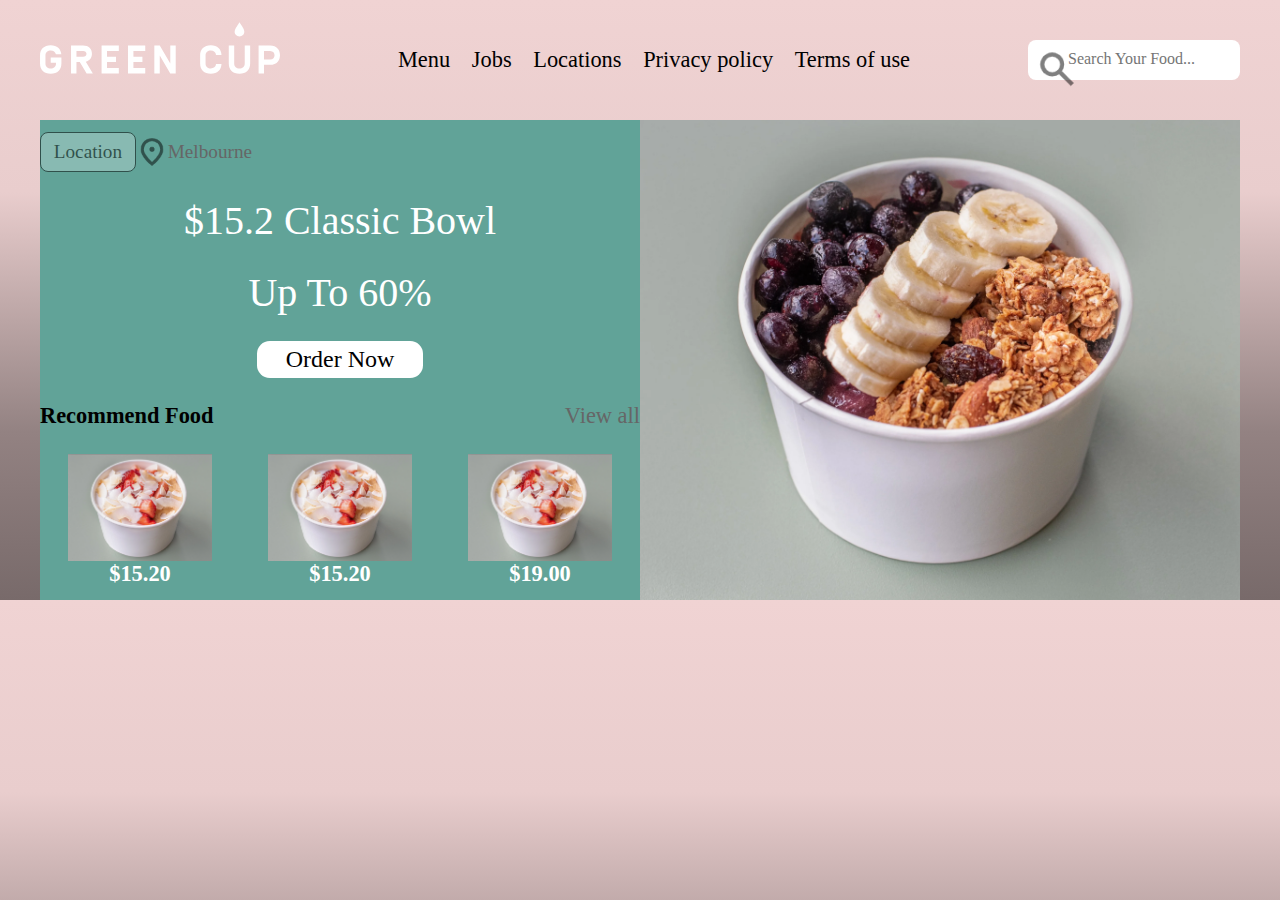
<file: index.html>
<!DOCTYPE html>
<html lang="en">
  <head>
    <meta charset="UTF-8" />
    <meta http-equiv="X-UA-Compatible" content="IE=edge" />
    <meta
      name="viewport"
      content="width=device-width, user-scalable=no,initial-scale=1.0, maximum-scale=1.0, mininum-scale=1.0"
    />
    <link rel="stylesheet" href="./css/common.css" />
    <link rel="stylesheet" href="./css/layout.css">
    <link rel="stylesheet" href="./css/color.css">
    <link rel="stylesheet" href="./css/typography.css">
    <title>Green Cup</title>
  </head>
  <body>
    <!-- create logo -->
    <div class="top"> 
      <img
        style="width: 20%;transform: translateY(-0.15rem);"
        src="./images/Green-Cup_Logo.svg"
        alt=""
      />
      <!-- create navigation bar -->
      <div class = "navigation">
        <a  href="./Menu.html">Menu</a>
        <a  href="#">Jobs</a>
        <a  href="#">Locations</a>
        <a  href="#">Privacy policy</a>
        <a  href="#">Terms of use</a>
      </div>
      <!-- create location function. -->
      <div class="search">
        <input
          placeholder="Search Your Food..."
          type="text"
        />
        <img
          src="./images/search_FILL0_wght700_GRAD0_opsz48.png"
          alt=""
        />
      </div>
    </div>
    <div class="index-body">
      <div class="left">
        <div class="index-location">
          <div id="location">
            Location
          </div>
          <img
            src="./images/location_on_FILL0_wght700_GRAD0_opsz48.png"
            alt=""
          />
          <p><a href="./location.html">Melbourne</a></p>
        </div>
        <!-- discount for user to see -->
        <div id="discount">
          $15.2 Classic Bowl
        </div>
        <div id="discount-number">
          Up To 60%
        </div>
        <!-- can click and then to menu page -->
        <a id="order-now" href="./Menu.html">Order Now</a>
        <!-- recommend to user -->
        <div class="recommend">
          <span style="font-weight: 700;">Recommend Food</span>
          <span style="color: #ccc;"><a href="./Menu.html">View all</a></span>
        </div>
        <div class="index-recommend">
          <div class="recommend-detail">
            <img
              src="./images/截屏2023-04-13 11.07.46.png"
              alt=""
            />
            <span>$15.20</span>
          </div>
          <div class="index-bottom">
            <img
              src="./images/截屏2023-04-13 11.07.46.png"
              alt=""
            />
            <span>$15.20</span>
          </div>
          <div class="index-bottom">
            <img
              src="./images/截屏2023-04-13 11.07.46.png"
              alt=""
            />
            <span>$19.00</span>
          </div>
        </div>
      </div>
      <div class="right">
        <img
          src="./images/s658309684298503775_p154_i3_w2880.webp"
          alt=""
        />
      </div>
    </div>
    <script src="./js/js.js"></script>
  </body>
</html>
</file>
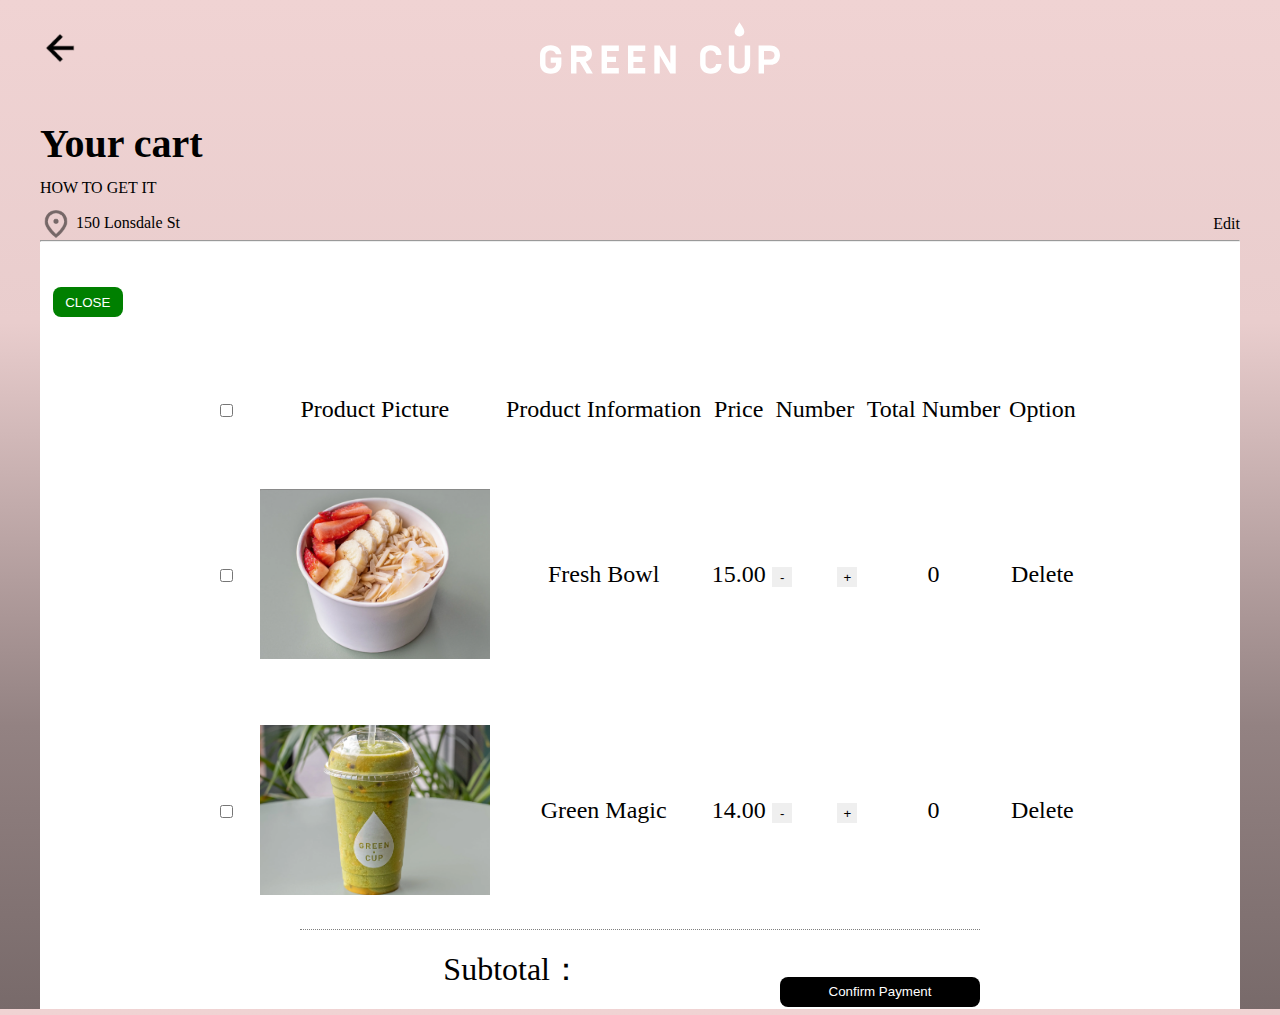
<file: Cart.html>
<!DOCTYPE html>
<html lang="en">
  <head>
    <meta charset="UTF-8" />
    <meta http-equiv="X-UA-Compatible" content="IE=edge" />
    <meta
      name="viewport"
      content="width=device-width, user-scalable=no,initial-scale=1.0, maximum-scale=1.0, mininum-scale=1.0"
    />
    <link rel="stylesheet" href="./css/common.css" />
    <link rel="stylesheet" href="./css/layout.css">
    <link rel="stylesheet" href="./css/color.css">
    <link rel="stylesheet" href="./css/typography.css">
    <title>Cart</title>
  </head>
  <body>
    <!-- logo of cart page -->
    <div class="top">
      <img id="cart-back"
        onclick="goIndexPage('./Product.html')"
        src="./images/arrow_back_FILL0_wght700_GRAD200_opsz48.png"
        alt=""
      />
      <img
        src="./images/Green-Cup_Logo.svg"
        alt=""
      />
      <div></div>
    </div>
<!-- cart top infomation -->
    <div class="cart-body">
      <div  class="cart-top">
        <p class="your-cart">Your cart</p>
        <span>HOW TO GET IT</span>
        <div id="cart-top2">
          <div>
            <img
              src="./images/location_on_FILL0_wght700_GRAD0_opsz48.png"
              alt=""
            />
            150 Lonsdale St
          </div>
          <p>Edit</p>
        </div>
      </div>
    </div>
    <hr />
    <!-- shopping cart which can add or delete the food -->
    <main-cart>
      <div class="box">
          <div class="top">
              <button onclick="window.close()">CLOSE</button>
           </div>
          <table>
          <tr> 
              <td><input type="checkbox"id="all"></td>
             <td>Product Picture</td>
             <td>Product Information</td>   
             <td>Price</td>
             <td>Number</td>
             <td>Total Number</td>
             <td>Option</td>
          </tr>
          <tr>
              <td><input type="checkbox"id="check"></td>
              <td><img src="./images/截屏2023-04-13 11.03.00.png"></td>
              <td>Fresh Bowl</td>   
              <td>15.00</td>
              <td><button class="cal">-</button><input type="text" readonly><button class="cal">+</button></td>
              <td class="total">0</td>
              <td><p class="del">Delete</p></td>
           </tr>
           <tr>
              <td><input type="checkbox"id="check"></td>
              <td><img src="./images/截屏2023-05-20 11.19.56.png"></td>
              <td>Green Magic</td>   
              <td>14.00</td>
              <td><button class="cal">-</button><input type="text"  readonly><button class="cal">+</button></td>
              <td class="TOTAL">0</td>
              <td><p class="del">Delete</p></td>
           </tr>
      </table>
      <div class="foot">
          <span style="font-size: .4rem; padding-right: .6rem;">Subtotal：</span><span class="sumTotal"></span><a href="./Checkout.html" target="_blank"><button>Confirm Payment</button></a>
      </div>
  </div>
  </main-cart>
    <script src="./js/js.js"></script>
    <script src="./js/Cart.js"></script>
  </body>
</html>
</file>
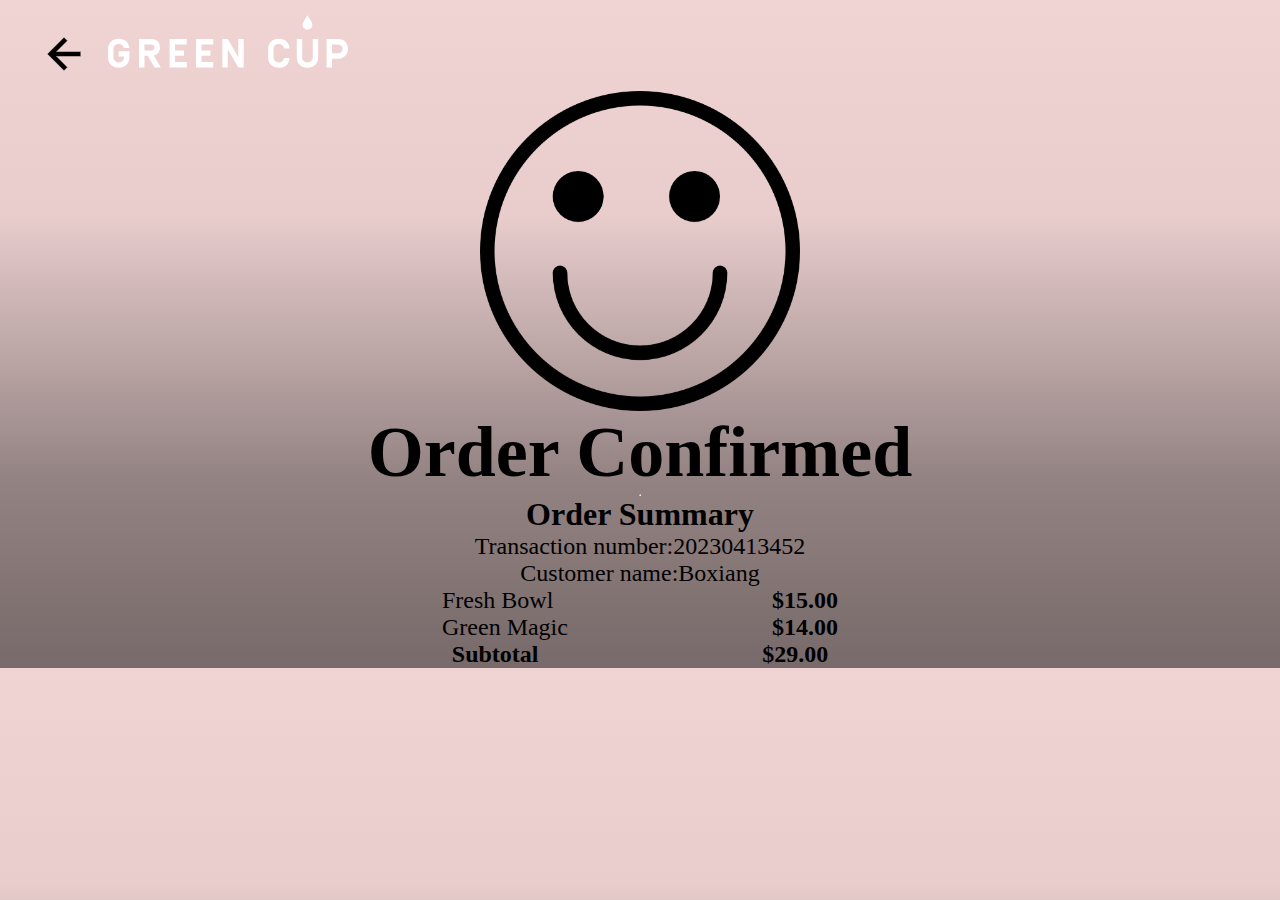
<file: Confirmation.html>
<!DOCTYPE html>
<html lang="en">
  <head>
    <meta charset="UTF-8" />
    <meta http-equiv="X-UA-Compatible" content="IE=edge" />
    <meta
      name="viewport"
      content="width=device-width, user-scalable=no,initial-scale=1.0, maximum-scale=1.0, mininum-scale=1.0"
    />
    <link rel="stylesheet" href="./css/common.css" />
    <link rel="stylesheet" href="./css/layout.css">
    <link rel="stylesheet" href="./css/color.css">
    <link rel="stylesheet" href="./css/typography.css">
    <style>
      input::placeholder {
          font-size: .2rem;
      }   
    </style>
    <title>Confirmation</title>
  </head>
  <body>
    <!-- logo -->
    <div id="top">
      <img id="confirm-back"
        onclick="goIndexPage('./Checkout.html')"
        src="./images/arrow_back_FILL0_wght700_GRAD200_opsz48.png"
        alt=""
      />
      <img id="confirm-logo"
        src="./images/Green-Cup_Logo.svg"
        alt=""
      />
      <div></div>
    </div>
    <div class="confirm-body">
      <img src="./images/135773.png" alt="" />
      <h2>Order Confirmed</h2>
      <hr />
      <!-- order detail -->
      <h3>Order Summary</h3>
      <span>Transaction number:20230413452</span>
      <span>Customer name:Boxiang</span>
      <div class="confirm-bottom">
        <div class="confirm-detail">
          <span>Fresh Bowl</span>
          <span>Green Magic</span>
        </div>
        <div class="confirm-detail">
          <span class="confirm-price">$15.00</span>
          <span class="confirm-price">$14.00</span>
        </div>
      </div>
      <div id="confirm-sub">
        <div>Subtotal</div>
        <div>$29.00</div>
      </div>
    </div>
    <script src="./js/js.js"></script>
  </body>
</html>
</file>
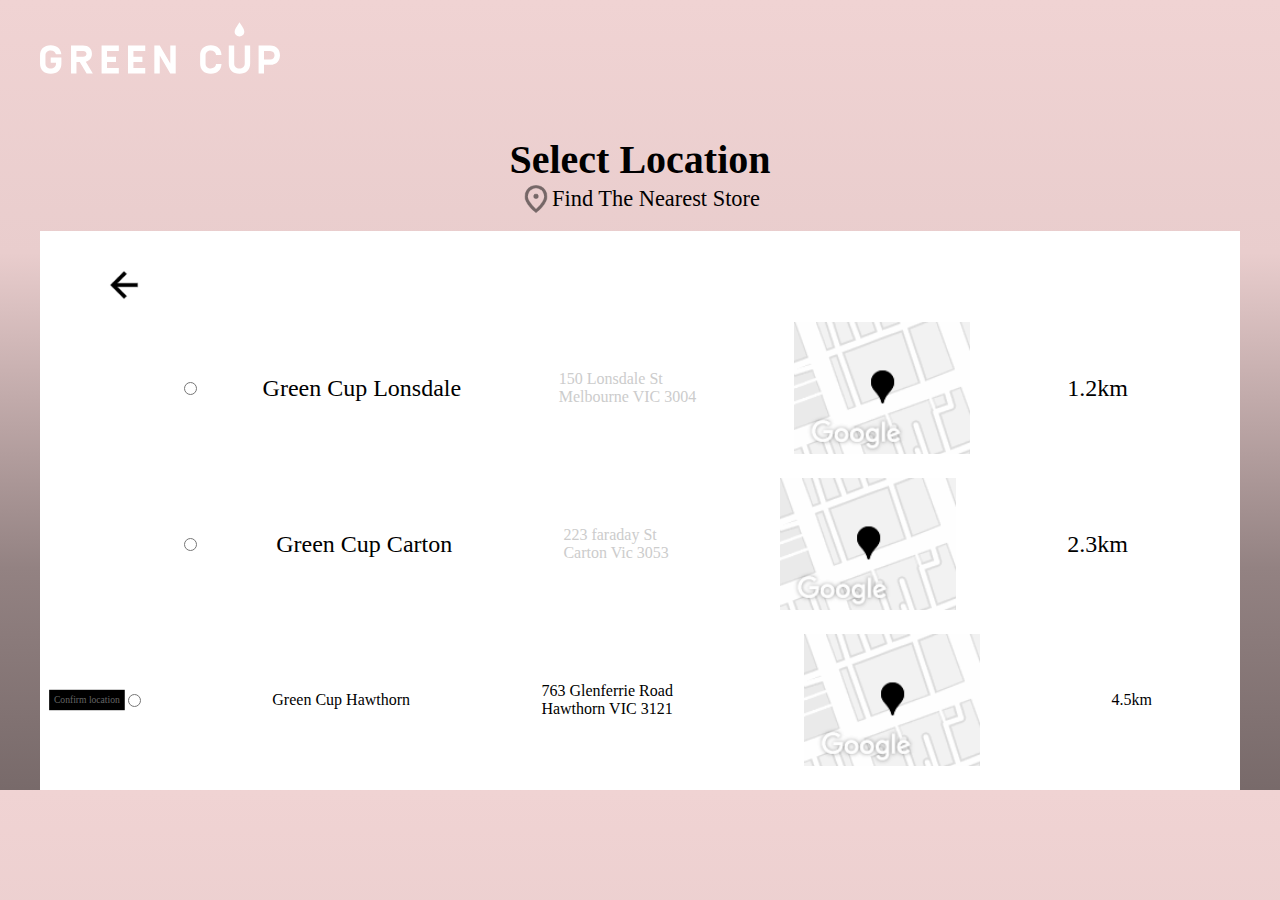
<file: location.html>
<!DOCTYPE html>
<html lang="en">
  <head>
    <meta charset="UTF-8" />
    <meta http-equiv="X-UA-Compatible" content="IE=edge" />
    <meta
      name="viewport"
      content="width=device-width, user-scalable=no,initial-scale=1.0, maximum-scale=1.0, mininum-scale=1.0"
    />
    <link rel="stylesheet" href="./css/common.css" />
    <link rel="stylesheet" href="./css/layout.css">
    <link rel="stylesheet" href="./css/color.css">
    <link rel="stylesheet" href="./css/typography.css">
    <style>
      .body {
        display: flex;
        justify-content: space-between;
        flex-flow: column;
        width: 100%; 
        background-color: #ffffff;
        padding: 0 .8rem;
      }
    </style>
    <title>Location</title>
  </head>
  <body>
    <!-- logo of location page -->
    <div class="top">
      <img
        src="./images/Green-Cup_Logo.svg"
        alt=""
      />
      <div class="location-top1"></div>
      <div class="location-top2"></div>
    </div>
    <div class="location-middle">
      <div id="select-location">Select Location</div>
      <div class="location1">
        <img
          src="./images/location_on_FILL0_wght700_GRAD0_opsz48.png"
          alt=""
        />
        Find The Nearest Store
      </div>
    </div>
    <div class="body">
      <div style="width: 100%;">
        <img
          onclick="goIndexPage('./index.html')"
          style="width: .5rem;"
          src="./images/arrow_back_FILL0_wght700_GRAD200_opsz48.png"
          alt=""
        />
      </div>
      <!-- the information of each shop -->
      <div class="location-name">
        <div class="location-detail">
          <input
            type="radio"
            name="gender"
            value="male"
          />
          <div>Green Cup Lonsdale</div>
          <div class="location-name2">
            150 Lonsdale St <br />
            Melbourne VIC 3004
          </div>
          <img style="width: 2.2rem;" src="./images/staticmap.png" alt="" />
          <span>1.2km</span>
        </div>
        <div class="location-detail">
          <input
            type="radio"
            name="gender"
            value="male"
          />
          <div>Green Cup Carton</div>
          <div class="location-name2">
            223 faraday St <br />
            Carton Vic 3053
          </div>
          <img style="width: 2.2rem;" src="./images/staticmap.png" alt="" />
          <span>2.3km</span>
        </div>
        <div class="location-detail2"
          style="width: 100%;display: flex;align-items: center;justify-content: space-between;font-size: .2rem;padding: 0 .3rem;margin-bottom: .3rem;position: relative;"
        >
          <div id="lo-name">
            <!-- confirmation button -->
            <a href="./index.html">Confirm location</a>
          </div>
          <input
            type="radio"
            name="gender"
            value="male"
          />
          <div>Green Cup Hawthorn</div>
          <div class="location-name2">
            763 Glenferrie Road <br />
            Hawthorn VIC 3121
          </div>
          <img style="width: 2.2rem;" src="./images/staticmap.png" alt="" />
          <span>4.5km</span>
        </div>
      </div>
    </div>
    <script src="./js/js.js"></script>
  </body>
</html>
</file>
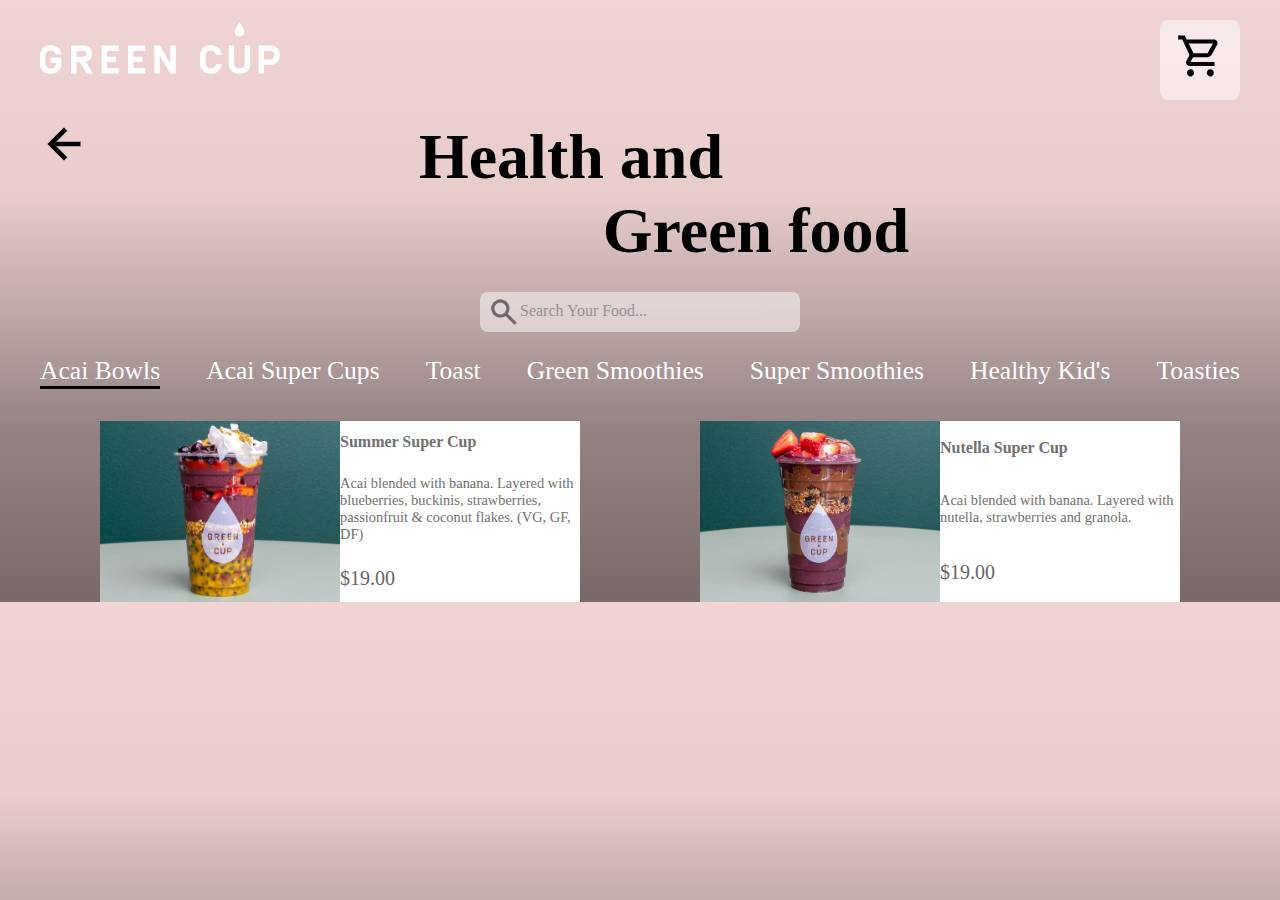
<file: Menu-2.html>
<!DOCTYPE html>
<html lang="en">
  <head>
    <meta charset="UTF-8" />
    <meta http-equiv="X-UA-Compatible" content="IE=edge" />
    <meta
      name="viewport"
      content="width=device-width, user-scalable=no,initial-scale=1.0, maximum-scale=1.0, mininum-scale=1.0"
    />
    <link rel="stylesheet" href="./css/common.css" />
    <link rel="stylesheet" href="./css/layout.css">
    <link rel="stylesheet" href="./css/color.css">
    <link rel="stylesheet" href="./css/typography.css">
    <title>Menu</title>
  </head>
  <body>
    <div class="top">
      <img
        src="./images/Green-Cup_Logo.svg"
        alt=""
      />
      <div class="menu1">
        <a href="./Cart.html"><img
          src="./images/shopping_cart_FILL0_wght700_GRAD200_opsz48.png"
          alt=""
        /></a>
      </div>
    </div>
    <div class="menu2">
      <img
        onclick="goIndexPage('./index.html')"
        src="./images/arrow_back_FILL0_wght700_GRAD200_opsz48.png"
        alt=""
      />
      <div class="menu3">
        <div class="menu-title">
          Health and
        </div>
        <div class="menu-title"
          style="transform: translateX(30%)">
          Green food
        </div>
      </div>
      <div></div>
    </div>
    <div class="menu-search">
      <input
        placeholder="Search Your Food..."
        type="text"
      />
      <img
        src="./images/search_FILL0_wght700_GRAD0_opsz48.png"
        alt=""
      />
    </div>
    <div class="menu-detail">
      <span onclick="goToPage('./Menu.html')" class="hover act"
        >Acai Bowls</span
      >
      <span onclick="goToPage('./Menu-2.html')" class="hover"
        >Acai Super Cups</span
      >
      <span onclick="goToPage('./Menu-3.html')" class="hover">Toast</span>
      <span onclick="goToPage('./Menu-4.html')" class="hover"
        >Green Smoothies</span
      >
      <span class="hover"
        >Super Smoothies</span
      >
      <span class="hover"
        >Healthy Kid's</span
      >
      <span class="hover">Toasties</span>
    </div>
    <div class="menu-detail2">
      <div class="menu-detail3">
        <img
          src="./images/截屏2023-05-20 11.07.55.png"
          alt=""
        />
        <div class="menu-detail4">
          <h3>Summer Super Cup</h3>
          <span
            >Acai blended with banana. Layered with blueberries, buckinis, strawberries, passionfruit & coconut flakes. (VG, GF, DF)</span
          >
          <a href="./Product.html">$19.00</a>
        </div>
      </div>
      <div class="menu-detail3">
        <img
          src="./images/截屏2023-05-20 11.09.58.png"
          alt=""
        />
        <div class="menu-detail4">
          <h3>Nutella Super Cup</h3>
          <span
            >Acai blended with banana. Layered with nutella, strawberries and granola.</span
          >
          <a href="./Product.html">$19.00</a>
        </div>
      </div>
    </div>
    <script src="./js/js.js"></script>
  </body>
</html>
</file>
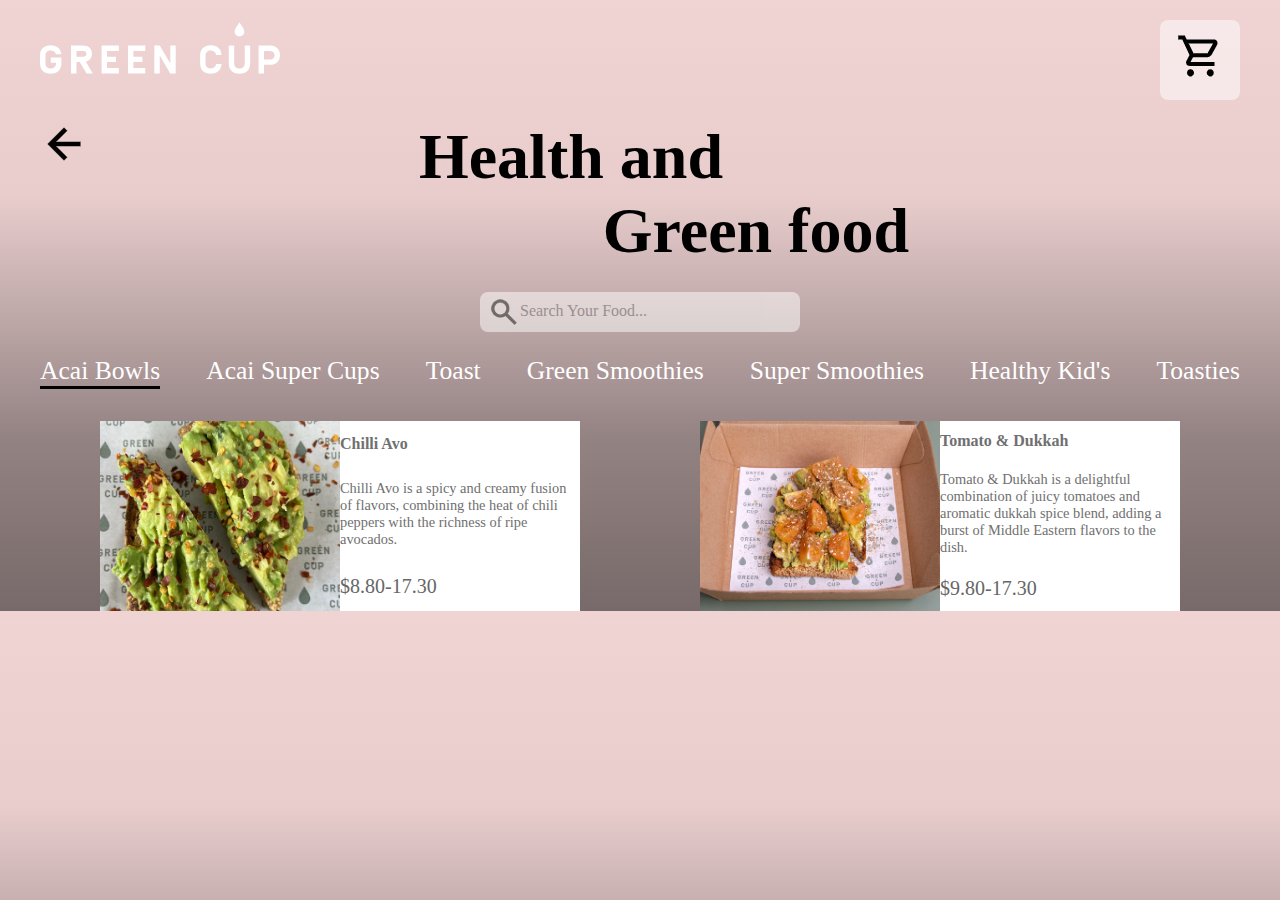
<file: Menu-3.html>
<!DOCTYPE html>
<html lang="en">
  <head>
    <meta charset="UTF-8" />
    <meta http-equiv="X-UA-Compatible" content="IE=edge" />
    <meta
      name="viewport"
      content="width=device-width, user-scalable=no,initial-scale=1.0, maximum-scale=1.0, mininum-scale=1.0"
    />
    <link rel="stylesheet" href="./css/common.css" />
    <link rel="stylesheet" href="./css/layout.css">
    <link rel="stylesheet" href="./css/color.css">
    <link rel="stylesheet" href="./css/typography.css">
    <title>Menu</title>
  </head>
  <body>
    <div class="top">
      <img
        src="./images/Green-Cup_Logo.svg"
        alt=""
      />
      <div class="menu1">
        <a href="./Cart.html"><img
          src="./images/shopping_cart_FILL0_wght700_GRAD200_opsz48.png"
          alt=""
        /></a>
      </div>
    </div>
    <div class="menu2">
      <img
        onclick="goIndexPage('./index.html')"
        src="./images/arrow_back_FILL0_wght700_GRAD200_opsz48.png"
        alt=""
      />
      <div class="menu3">
        <div class="menu-title">
          Health and
        </div>
        <div class="menu-title"
          style="transform: translateX(30%)">
          Green food
        </div>
      </div>
      <div></div>
    </div>
    <div class="menu-search">
      <input
        placeholder="Search Your Food..."
        type="text"
      />
      <img
        src="./images/search_FILL0_wght700_GRAD0_opsz48.png"
        alt=""
      />
    </div>
    <div class="menu-detail">
      <span onclick="goToPage('./Menu.html')" class="hover act"
        >Acai Bowls</span
      >
      <span onclick="goToPage('./Menu-2.html')" class="hover"
        >Acai Super Cups</span
      >
      <span onclick="goToPage('./Menu-3.html')" class="hover">Toast</span>
      <span onclick="goToPage('./Menu-4.html')" class="hover"
        >Green Smoothies</span
      >
      <span class="hover"
        >Super Smoothies</span
      >
      <span class="hover"
        >Healthy Kid's</span
      >
      <span class="hover">Toasties</span>
    </div>
    <div class="menu-detail2">
      <div class="menu-detail3">
        <img
          src="./images/截屏2023-05-20 11.12.13.png"
          alt=""
        />
        <div class="menu-detail4">
          <h3>Chilli Avo</h3>
          <span
            >Chilli Avo is a spicy and creamy fusion of flavors, combining the heat of chili peppers with the richness of ripe avocados.</span
          >
          <a href="./Product.html">$8.80-17.30</a>
        </div>
      </div>
      <div class="menu-detail3">
        <img
          src="./images/截屏2023-05-20 11.15.32.png"
          alt=""
        />
        <div class="menu-detail4">
          <h3>Tomato & Dukkah</h3>
          <span
            >Tomato & Dukkah is a delightful combination of juicy tomatoes and aromatic dukkah spice blend, adding a burst of Middle Eastern flavors to the dish.</span
          >
          <a href="./Product.html">$9.80-17.30</a>
        </div>
      </div>
    </div>
    <script src="./js/js.js"></script>
  </body>
</html>
</file>
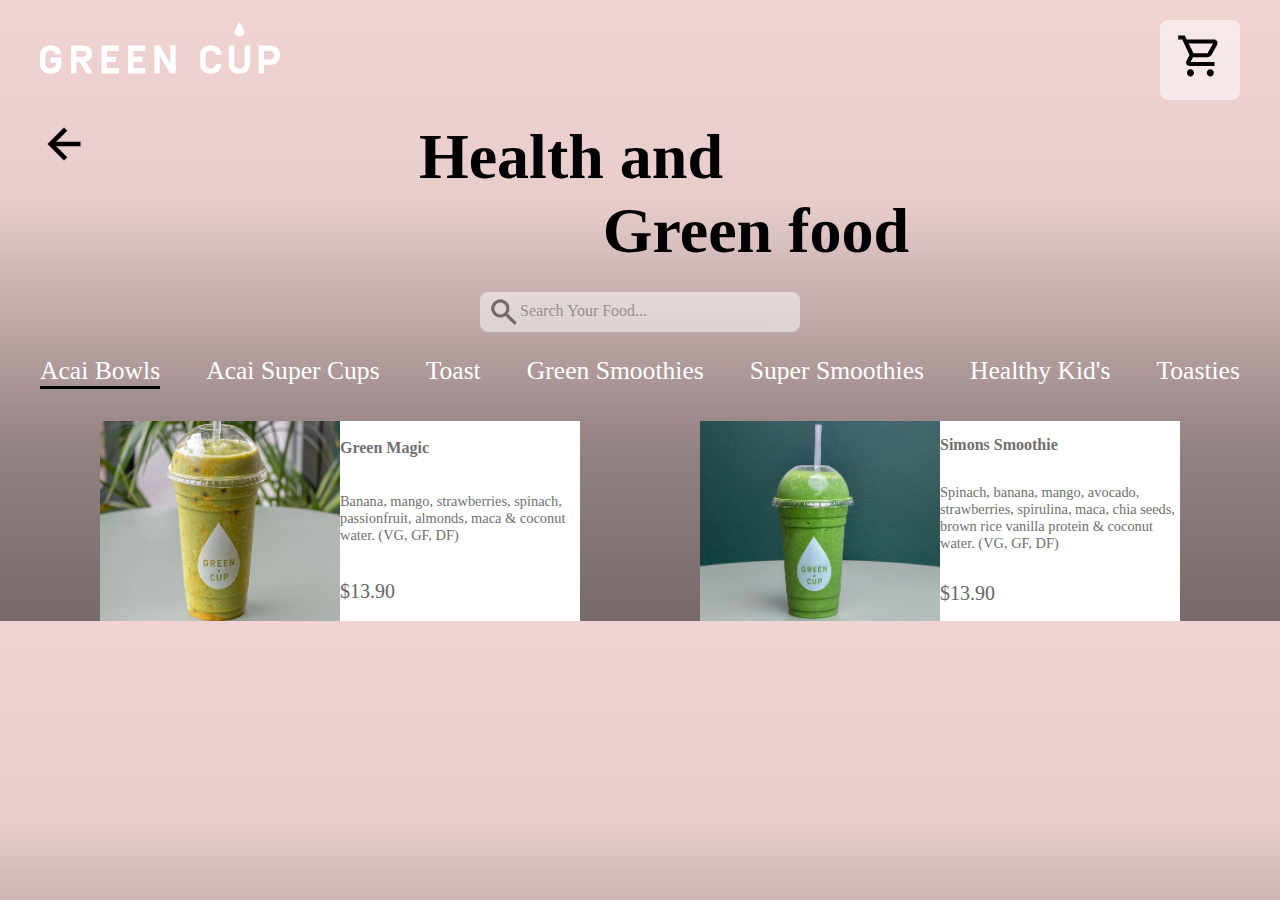
<file: menu-4.html>
<!DOCTYPE html>
<html lang="en">
  <head>
    <meta charset="UTF-8" />
    <meta http-equiv="X-UA-Compatible" content="IE=edge" />
    <meta
      name="viewport"
      content="width=device-width, user-scalable=no,initial-scale=1.0, maximum-scale=1.0, mininum-scale=1.0"
    />
    <link rel="stylesheet" href="./css/common.css" />
    <link rel="stylesheet" href="./css/layout.css">
    <link rel="stylesheet" href="./css/color.css">
    <link rel="stylesheet" href="./css/typography.css">
    <title>Menu</title>
  </head>
  <body>
    <div class="top">
      <img
        src="./images/Green-Cup_Logo.svg"
        alt=""
      />
      <div class="menu1">
        <a href="./Cart.html"><img
          src="./images/shopping_cart_FILL0_wght700_GRAD200_opsz48.png"
          alt=""
        /></a>
      </div>
    </div>
    <div class="menu2">
      <img
        onclick="goIndexPage('./index.html')"
        src="./images/arrow_back_FILL0_wght700_GRAD200_opsz48.png"
        alt=""
      />
      <div class="menu3">
        <div class="menu-title">
          Health and
        </div>
        <div class="menu-title"
          style="transform: translateX(30%)">
          Green food
        </div>
      </div>
      <div></div>
    </div>
    <div class="menu-search">
      <input
        placeholder="Search Your Food..."
        type="text"
      />
      <img
        src="./images/search_FILL0_wght700_GRAD0_opsz48.png"
        alt=""
      />
    </div>
    <div class="menu-detail">
      <span onclick="goToPage('./Menu.html')" class="hover act"
        >Acai Bowls</span
      >
      <span onclick="goToPage('./Menu-2.html')" class="hover"
        >Acai Super Cups</span
      >
      <span onclick="goToPage('./Menu-3.html')" class="hover">Toast</span>
      <span onclick="goToPage('./Menu-4.html')" class="hover"
        >Green Smoothies</span
      >
      <span class="hover"
        >Super Smoothies</span
      >
      <span class="hover"
        >Healthy Kid's</span
      >
      <span class="hover">Toasties</span>
    </div>
    <div class="menu-detail2">
      <div class="menu-detail3">
        <img
          src="./images/截屏2023-05-20 11.19.56.png"
          alt=""
        />
        <div class="menu-detail4">
          <h3>Green Magic</h3>
          <span
            >Banana, mango, strawberries, spinach, passionfruit, almonds, maca & coconut water. (VG, GF, DF)</span
          >
          <a href="./Product.html">$13.90</a>
        </div>
      </div>
      <div class="menu-detail3">
        <img
          src="./images/截屏2023-05-20 11.21.31.png"
          alt=""
        />
        <div class="menu-detail4">
          <h3>Simons Smoothie</h3>
          <span
            >Spinach, banana, mango, avocado, strawberries, spirulina, maca, chia seeds, brown rice vanilla protein & coconut water. (VG, GF, DF)</span
          >
          <a href="./Product.html">$13.90</a>
        </div>
      </div>
    </div>
    <script src="./js/js.js"></script>
  </body>
</html>
</file>
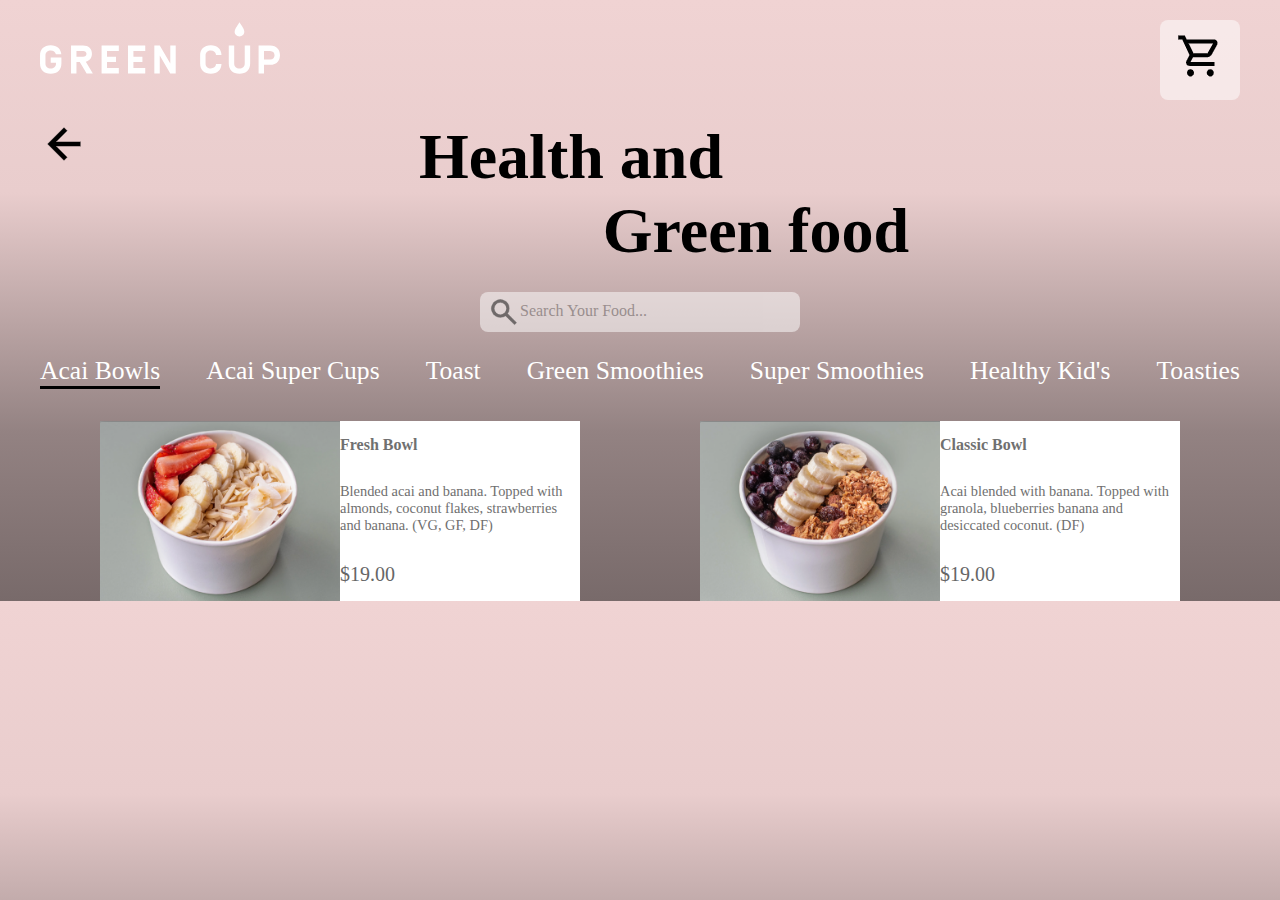
<file: Menu.html>
<!DOCTYPE html>
<html lang="en">
  <head>
    <meta charset="UTF-8" />
    <meta http-equiv="X-UA-Compatible" content="IE=edge" />
    <meta
      name="viewport"
      content="width=device-width, user-scalable=no,initial-scale=1.0, maximum-scale=1.0, mininum-scale=1.0"
    />
    <link rel="stylesheet" href="./css/common.css" />
    <link rel="stylesheet" href="./css/layout.css">
    <link rel="stylesheet" href="./css/color.css">
    <link rel="stylesheet" href="./css/typography.css">
    <title>Menu</title>
  </head>
  <body>
    <!-- logo of menu page -->
    <div class="top">
      <img
        src="./images/Green-Cup_Logo.svg"
        alt=""
      />
      <div class="menu1">
        <a href="./Cart.html"><img
          src="./images/shopping_cart_FILL0_wght700_GRAD200_opsz48.png"
          alt=""
        /></a>
      </div>
    </div>
    <div class="menu2">
      <img
        onclick="goIndexPage('./index.html')"
        src="./images/arrow_back_FILL0_wght700_GRAD200_opsz48.png"
        alt=""
      />
      <div class="menu3">
        <div class="menu-title">
          Health and
        </div>
        <div class="menu-title"
          style="transform: translateX(30%)">
          Green food
        </div>
      </div>
      <div></div>
    </div>
    <div class="menu-search">
      <input
        placeholder="Search Your Food..."
        type="text"
      />
      <img
        src="./images/search_FILL0_wght700_GRAD0_opsz48.png"
        alt=""
      />
    </div>
    <!-- can click and change the menu -->
    <div class="menu-detail">
      <span onclick="goToPage('./Menu.html')" class="hover act"
        >Acai Bowls</span
      >
      <span onclick="goToPage('./Menu-2.html')" class="hover"
        >Acai Super Cups</span
      >
      <span onclick="goToPage('./Menu-3.html')" class="hover">Toast</span>
      <span onclick="goToPage('./Menu-4.html')" class="hover"
        >Green Smoothies</span
      >
      <span class="hover"
        >Super Smoothies</span
      >
      <span class="hover"
        >Healthy Kid's</span
      >
      <span class="hover">Toasties</span>
    </div>
    <div class="menu-detail2">
      <div class="menu-detail3">
        <!-- food information -->
        <img
          src="./images/截屏2023-04-13 11.03.00.png"
          alt=""
        />
        <div class="menu-detail4">
          <h3>Fresh Bowl</h3>
          <span
            >Blended acai and banana. Topped with almonds, coconut flakes, strawberries and banana. (VG, GF, DF)</span
          >
          <a href="./Product.html">$19.00</a>
        </div>
      </div>
      <div class="menu-detail3">
        <img
          src="./images/截屏2023-04-13 09.36.18.png"
          alt=""
        />
        <div class="menu-detail4">
          <h3>Classic Bowl</h3>
          <span
            >Acai blended with banana. Topped with granola, blueberries banana and desiccated coconut. (DF)</span
          >
          <a href="./Product.html">$19.00</a>
        </div>
      </div>
    </div>
    <script src="./js/js.js"></script>
  </body>
</html>
</file>
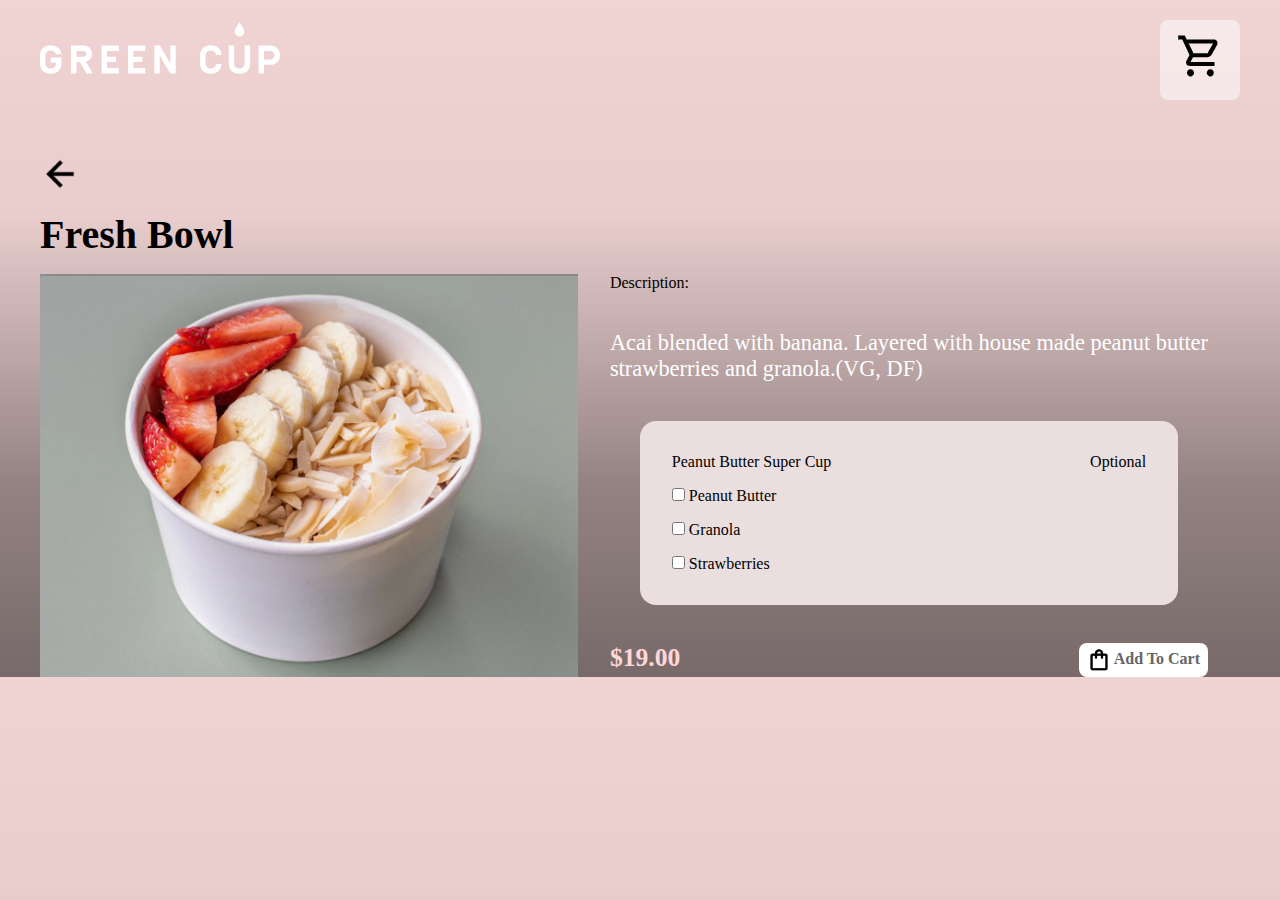
<file: Product.html>
<!DOCTYPE html>
<html lang="en">
  <head>
    <meta charset="UTF-8" />
    <meta http-equiv="X-UA-Compatible" content="IE=edge" />
    <meta
      name="viewport"
      content="width=device-width, user-scalable=no,initial-scale=1.0, maximum-scale=1.0, mininum-scale=1.0"
    />
    <link rel="stylesheet" href="./css/common.css" />
    <link rel="stylesheet" href="./css/layout.css">
    <link rel="stylesheet" href="./css/color.css">
    <link rel="stylesheet" href="./css/typography.css">
    </style>
    <title>Product</title>
  </head>
  <body>
    <!-- logo of product page -->
    <div class="top">
      <img
        src="./images/Green-Cup_Logo.svg"
        alt=""
      />
      <div class="product-cart">
        <a href="./Cart.html"><img
          src="./images/shopping_cart_FILL0_wght700_GRAD200_opsz48.png"
          alt=""
        /></a>
      </div>
    </div>
    <div class="product-top">
      <img
        onclick="goIndexPage('./Menu.html')"
        src="./images/arrow_back_FILL0_wght700_GRAD200_opsz48.png"
        alt=""
      />
      <p>
        Fresh Bowl
      </p>
    </div>
    <div class="product-body">
      <!-- food picture -->
      <div class="left">
        <img
          src="./images/截屏2023-04-13 11.03.00.png"
          alt=""
        />
      </div>
      <div class="product-right">
        <!-- food description -->
        <p id="product-description">Description:</p>
        <span
          >Acai blended with banana. Layered with house made peanut butter
          <br />
          strawberries and granola.(VG, DF)</span
        >
        <div class="product1">
          <!-- food option -->
          <div class="product-detail">
            <p>Peanut Butter Super Cup</p>
            <p>Optional</p>
          </div>
          <div class="product-detail2">
            <input type="checkbox" /> Peanut Butter
          </div>
          <div class="product-detail2"><input type="checkbox" /> Granola</div>
          <div class="product-detail2">
            <input type="checkbox" /> Strawberries
          </div>
        </div>
        <div class="product-bottom">
          <p>
            $19.00
          </p>
          <div id="pro-add">
            <!-- add to cart and transfer to cart page -->
           <a href="./Cart.html">
            <img
            src="./images/shopping_bag_FILL0_wght700_GRAD0_opsz48.png"
            alt=""
          />
          Add To Cart
           </a>
          </div>
        </div>
      </div>
      <script src="./js/js.js"></script>
    </div>
  </body>
</html>
</file>
<file: css/common.css>
* {
  margin: 0;
  padding: 0;
  box-sizing: border-box;
}

em,
i {
  font-style: normal;
}

li {
  list-style: none;
}

img {
  border: 0;
  vertical-align: middle;
}

button {
  cursor: pointer;
}

a {
  color: #666;
  text-decoration: none;
}

a:hover {
  color: #98dd0e !important;
}

button,
input {
  font-family: Microsoft YaHei, Heiti SC, tahoma, arial, Hiragino Sans GB, "\5B8B\4F53", sans-serif;
  border: 0;
  outline: none;
}

.none {
  display: none;
}

.clearfix:after {
  visibility: hidden;
  clear: both;
  display: block;
  content: ".";
  height: 0;
}

.clearfix {
  *zoom: 1;
}

html {
  font-size: 50px;
}

@media screen and (min-width: 320px) {
  html {
    font-size: 21.33333px;
  }
}

@media screen and (min-width: 360px) {
  html {
    font-size: 24px;
  }
}

@media screen and (min-width: 375px) {
  html {
    font-size: 25px;
  }
}

@media screen and (min-width: 384px) {
  html {
    font-size: 25.6px;
  }
}

@media screen and (min-width: 400px) {
  html {
    font-size: 26.66667px;
  }
}

@media screen and (min-width: 414px) {
  html {
    font-size: 27.6px;
  }
}

@media screen and (min-width: 424px) {
  html {
    font-size: 28.26667px;
  }
}

@media screen and (min-width: 480px) {
  html {
    font-size: 32px;
  }
}

@media screen and (min-width: 540px) {
  html {
    font-size: 36px;
  }
}

@media screen and (min-width: 720px) {
  html {
    font-size: 48px;
  }
}

@media screen and (min-width: 750px) {
  html {
    font-size: 50px;
  }
}

@media screen and (min-width: 960px) {
  html {
    font-size: 64px;
  }
}

@media screen and (min-width: 1024px) {
  html {
    font-size: 68.267px;
  }
}

@media screen and (min-width: 1200px) {
  html {
    font-size: 80px;
  }
}
</file>
<file: css/layout.css>
/* this css file is to setting the layout of each page */
/* index page */
body {
    min-width: 320px;
    width: 15rem;
    margin: 0 auto;
}

.top {
    width: 100%;
    height: 1.5rem;
    display: flex;
    justify-content: space-between;
    align-items: center;
}

.navigation a {
    margin: 0 .1rem;
}

.search {
    display: flex;
    align-items: center;
    position: relative;
}


.search input {
    width: 120%;
    height: .5rem;
    border-radius: .1rem;
    padding-left: .5rem;
    padding-right: .1rem;
}

.search img {
    position: absolute;
    top: 50%;
    transform: translateY(-50%);
    width: 10%;
    left: .1rem;
    opacity:0.5;
}

.index-body {
    display: flex;
    justify-content: space-between;
    width: 100%;
}

.left .index-location {
    display: flex;
    width: 100%;
    align-items: center;
}

.left .index-location #location {
    border: .02rem solid #000;
    border-radius: .1rem;
    padding: .1rem .16rem;
    cursor: pointer;
}

.index-location img {
    width: .4rem;
    height: .4rem;
    opacity: 0.5;
}



#discount {
    text-align: center;
}

#discount-number {
    text-align: center;
}

#order-now {
    margin: 0 auto;
    padding: .06rem .36rem;
    border-radius: .16rem;
    cursor: pointer;
}

.left .recommend {
    display: flex;
    justify-content: space-between;
}

.left .index-recommend {
    display: flex;
    justify-content: space-around;
}

.index-recommend .recommend-detail {
    display: flex;
    flex-flow: column;
    align-items: center;
    justify-content: center;
}

.recommend-detail img {
    width: 1.8rem;
}


.index-recommend .index-bottom {
    display: flex;
    flex-flow: column;
    align-items: center;
    justify-content: center;
}

.index-recommend .index-bottom img {
    width: 1.8rem;
}

.left,
.right {
    flex: 1;
}

.left {
    display: flex;
    flex-flow: column;
    justify-content: space-around;
}

.right {
    display: flex;
    justify-content: center;
    align-items: center; 
}

.right img {
    width: 100%;
    height: 100%;
}

/* confirmation page */
.confirm-body {
    display: flex;
    justify-content: center;
    align-items: center;
    flex-flow: column;
    width: 100%;
}

#confirm-back {
    width: 50rpx;
    cursor: pointer;
}

#confirm-logo {
    width: 20%;
    transform: translateY(-0.15rem);
}

.confirm-body img {
    width: 4rem;
}

.confirm-body .confirm-bottom {
    width: 50%;
    display: flex;
    justify-content: space-around;
}

.confirm-bottom .confirm-detail {
    display: flex;
    flex-flow: column;
}

#confirm-sub {
    width: 50%;
    display: flex;
    justify-content: space-around;
}

/* location page */

.top img {
    width: 20%;
    transform: translateY(-0.15rem);
}

.top .location-top2 {
    display: flex;
    align-items: center;
    position: relative;
}

.location-middle {
    width: 100%;
    display: flex;
    flex-flow: column;
    flex-flow: column;
    justify-content: center;
    align-items: center;
    margin: .2rem 0;
}

.location-middle .location1 {
    display: flex;
    align-items: center;
}

.location-middle .location1 img {
    width: .4rem;
    opacity: 0.5;
}

.location-name {
    display: flex;
    flex-flow: column;
}

.location-name .location-detail {
    width: 100%;
    display: flex;
    align-items: center;
    justify-content: space-between;
    padding: 0 .6rem;
    margin-bottom: .3rem;
}

.location-name .location-detail input {
    transform: translateX(.4rem);
}

.location .location-detail2 {
    width: 100%;
    display: flex;
    align-items: center;
    justify-content: space-between;
    padding: 0 .3rem;
    margin-bottom: .3rem;
    position: relative;
}

#lo-name {
    padding: .1rem .1rem;
    position: absolute;
    top: 50%;
    transform: translateY(-50%) scale(.6);
    left: -1rem;
}

/* menu page */
.hover {
    cursor: pointer;
    border-bottom: .04rem solid transparent;
}

.hover:hover {
    border-bottom: .04rem solid #000;
}

.act {
    border-bottom: .04rem solid #000;
}

.top .menu1 {
    width: 1rem;
    height: 1rem;
    display: flex;
    justify-content: center;
    align-items: center;
    border-radius: .1rem;
    cursor: pointer;
}

.top .menu1 img {
    width: .6rem;
}

.menu2 {
    display: flex;
    justify-content: space-between;
}

.menu2 img {
    width: .6rem;
    height: .6rem;
}

.menu2 .menu3 {
    display: flex;
    flex-flow: column;
}

.menu3 .menu-title {
    transform: translateX(-30%);
}

.menu-search {
    display: flex;
    align-items: center;
    position: relative;
    width: 4rem;
    margin: .3rem auto;
}

.menu-search input {
    width: 120%;
    height: .5rem;
    border-radius: .1rem;
    padding-left: .5rem;
    padding-right: .1rem;
    opacity: 0.5;
}

.menu-search img {
    position: absolute;
    top: 50%;
    transform: translateY(-50%);
    width: 10%;
    left: .1rem; 
    opacity: 0.5;
}

.menu-detail {
    width: 100%;
    display: flex;
    align-items: center;
    justify-content: space-between;
    cursor: pointer;
}

.menu-detail2 {
    width: 100%;
    display: flex;
    flex-wrap: wrap;
    justify-content: space-around;
    margin-top: .4rem;
}

.menu-detail2 .menu-detail3 {
    width: 40%;
    display: flex;
    justify-content: space-around;
}

.menu-detail3 img {
    width: 50%;
}

.menu-detail3 .menu-detail4 {
    width: 50%;
    height: 100%;
    display: flex;
    flex-flow: column;
    justify-content: space-around;
}

/* product page */
.product-cart {
    width: 1rem;
    height: 1rem;
    display: flex;
    justify-content: center;
    align-items: center;
    background-color: rgba(255,255,255,.5);
    border-radius: .1rem;
    cursor: pointer;
}

.product-cart img {
    width: .6rem;
}

.product-top {
    width: 100%;
    margin-bottom: .2rem;
}

.product-top img {
    width: .5rem;
}

.product-body{
    display: flex;
    justify-content: space-between;
    width: 100%;
}

.product-body .left img {
    width: 100%;
    height: 100%;
}
.product-right {
    padding: 0 .4rem;
    font-size: .2rem;
    display: flex;
    flex-flow: column;
    justify-content: center;
    align-items: left;
    justify-content: space-between;
}


.product-right .product1 {
    width: 90%;
    background:#ebdede;
    padding: .2rem .4rem;
    border-radius: .2rem;
    margin-top: .2rem;
    margin:0 auto;
} 

.product-right .product1 .product-detail {
    display: flex;
    justify-content: space-between;
    margin: .2rem 0;
}

.product-right .product1 .product-detail2 {
    margin: .2rem 0;
}

.product-right .product-bottom {
    display: flex;
    justify-content: space-between;
    width: 100%;
}

#pro-add {
    padding: .06rem .1rem;
    border-radius: .1rem;
    display: flex;
    align-items: center;
}

#pro-add img {
    width: .3rem;
}

/* cart page */
#cart-back {
    width: .5rem;
}

.cart-top {
    width: 100%;
    display: flex;
    align-items: left;
    justify-content: space-between;
    font-size: .2rem;
    height: 1.5rem;
    flex-flow: column;
}


#cart-top2 {
    display: flex;
    align-items: center;
    width: 100%;
    justify-content: space-between;
}

#cart-top2 img {
    width: .4rem;
    opacity: 0.5;
}

main-cart .box{
    width: 100%;
    height: 120%;
    margin: 0 auto;
}

main-cart .top{
  padding: .1rem .16rem;
  align-items: center;
}

main-cart .top button{
  width: 70px;
  height: 30px;
  border: none;
  border-radius: 8px;
}

main-cart table{
  width: 880px;
  text-align: center;
  margin: 0 auto;  
}

main-cart table tr td{
  padding: .4rem 0;
}

main-cart table tr td img{
  width: 230px;
  height: 170px;
}

main-cart table tr td input{
  width: 45px;
}

main-cart table tr td button{
  width: 20px;
  height: 20px;
}

main-cart .foot{
  width: 680px;
  height: 80px;
  margin: 0 auto;
  display: flex;
  justify-content: flex-end;
  align-items: center;
  border-top: 1px dotted gray;
}

main-cart .foot span:nth-of-type(2){
  margin-right: 150px;
}

main-cart .foot button{
  width: 200px;
  height: 30px;
  border: none;
  border-radius: 8px;
}

/* checkout page */
main-checkout {
    display: flex;
    justify-content: space-around;
    margin:0; padding:0;
    box-sizing: border-box;
    outline: none; border: none;
}

main-checkout .item-summary {
   font-size: .3rem;
    margin-top: 110px;
    width: 100%;
	  height: 100%;
    margin-left: .2rem;
    border-radius: 15px;
}


main-checkout .item-summary .price-checkout {
    display: flex;
    justify-content: space-between;
    margin-left: 12px;
}

main-checkout .item-summary input {
    margin-left: 12px;
    width: 100%;
	  height: 100%;
	  border-radius: 15px;
    border:2px solid rgba(0,0,0,.3);
}

#sub-checkout {
    margin-top: 10px;
    margin-left: 12px;
}


main-checkout .container{
    margin-left: 122px;
    min-height: 100vh;
    display: flex;
    align-items: center;
    justify-content: center;
    flex-flow: column;
    padding-bottom: 60px;
}

main-checkout .container form{
    border-radius: 5px;
    padding: 20px;
    width: 600px;
    padding-top: 160px;
}

main-checkout .container form .inputBox{
    margin-top: 20px;
}

main-checkout .container form .inputBox span{
    display: block;
   font-size: .3rem;
    padding-bottom: 5px;
}

main-checkout .container form .inputBox input,
.container form .inputBox select{
    width: 100%;
    padding: 10px;
    border-radius: 10px;
}

main-checkout .container form .flexbox{
    display: flex;
    gap:15px;
}

main-checkout .container form .flexbox .inputBox{
    flex:1 1 150px;
}

main-checkout .container form .submit-btn{
    width: 100%;
    margin-top: 20px;
    padding: 10px;
    border-radius: 10px;
    cursor: pointer;
    transition: .2s linear;
}

main-checkout .container form .submit-btn:hover{
    letter-spacing: 2px;
    opacity: .8;
}

main-checkout .container .card-container{
    margin-bottom: -150px;
    position: relative;
    height: 250px;
    width: 400px;
}

main-checkout .container .card-container .front{
    position: absolute;
    height: 100%;
    width: 100%;
    top: 0; left: 0;
    border-radius: 5px;
    backface-visibility: hidden;
    padding:20px;
    transform:perspective(1000px) rotateY(0deg);
    transition:transform .4s ease-out;
}

main-checkout .container .card-container .front .image{
    display: flex;
    align-items:center;
    justify-content: space-between;
    padding-top: 10px;
}

main-checkout .container .card-container .front .image img{
    height: 50px;
}

main-checkout .container .card-container .front .card-number-box{
    padding:30px 0;
}

main-checkout .container .card-container .front .flexbox{
    display: flex;
}

main-checkout .container .card-container .front .flexbox .box:nth-child(1){
    margin-right: auto;
}

main-checkout .container .card-container .back{
    position: absolute;
    top:0; left: 0;
    height: 100%;
    width: 100%;
    border-radius: 5px;
    padding: 20px 0;
    text-align: right;
    backface-visibility: hidden;
    transform:perspective(1000px) rotateY(180deg);
    transition:transform .4s ease-out;
}

main-checkout .container .card-container .back .stripe{
    width: 100%;
    margin: 10px 0;
    height: 50px;
}

main-checkout .container .card-container .back .box{
    padding: 0 20px;
}

main-checkout .container .card-container .back .box .cvv-box{
    height: 30px;
    padding: 10px;
    margin-top: 5px;
    border-radius: 5px;
    width: 100%;
}

main-checkout .container .card-container .back .box img{
    margin-top: 30px;
    height: 30px;
}
</file>
<file: css/color.css>
/* this css file is to setting the color or background-color of every page */
/* index page */
body {
    background-image: linear-gradient(180deg, 
		#f0d3d3 0%, 
		#e9cdcd 32%, 
		#938282 72%, 
		#786a6a 100%);
}

.navigation a {
    color: #000;
}

.index-body {
    background-color: #61a398;
}

.left .index-location #location {
    background-color: rgba(255,255,255,.5);
}

#discount {
    color: #fff;
}

#discount-number {
    color: #fff;
}

#order-now {
    color: #000;
    background-color: #fff;
}

.left .index-recommend {
    color: #fff;
}

/* location page */
.top .location-top1 {
    color: #000;
}

.location-detail .location-name2 {
    color: #ccc;
}

#lo-name {
    color: #fff;
    background-color: #000;
}

/* menu page */
.top .menu1 {
    background-color: rgba(255,255,255,.5);
}
.menu-detail {
    color: #fff;
}

.menu-detail2 {
    color: #707070;
}

.menu-detail3 .menu-detail4 {
    background-color: #fff;
}

/* product page */
.product-right span {
    color: #fff;
}

.product-right .product-bottom p {
    color: #ffd7d7;
}

#pro-add {
    background-color: #fff;
}

/* cart page */
.cart-top .your-cart {
    color: #000;
}
main-cart .cart-order {
    background-color: #f7e2e2;
  }
  
  main-cart .cart-order h3 {
    color: #0b0101;
  }
  
  main-cart .box{
    background-color: #fff;
  }
  
  main-cart .top button{
    background-color: green;
    color: white;
  }
  
  main-cart .foot span:nth-of-type(2){
    color: green;
  }
  
  main-cart .foot button{
    background-color: #000;
    color: white;  
  }
  main-cart .foot span:nth-of-type(2){
    font-size: 18px;
  }

  /* checkout page */
  main-checkout .item-summary input {
    color:#444;
}

main-checkout .container form{
    background: #fff;
    box-shadow: 0 10px 15px rgba(0,0,0,.1);
}

main-checkout .container form .inputBox span{
    color:#999;
}

main-checkout .container form .inputBox input,
.container form .inputBox select{
    border:1px solid rgba(0,0,0,.3);
    color:#444;
}

main-checkout .container form .submit-btn{
    background:linear-gradient(45deg, #e9cdcd, #786a6a);
    color:#fff;
}

main-checkout .container .card-container .front{
    background:linear-gradient(80deg, #e9cdcd, #786a6a);
    box-shadow: 0 15px 25px rgba(0,0,0,.2);
}

main-checkout .container .card-container .front .card-number-box{
    color:#fff;
}

main-checkout .container .card-container .front .flexbox .box{
    color:#fff;
}

main-checkout .container .card-container .back{
    background:linear-gradient(80deg, #e9cdcd, #786a6a);
    box-shadow: 0 15px 25px rgba(0,0,0,.2);
}

main-checkout .container .card-container .back .stripe{
    background: #000;
}

main-checkout .container .card-container .back .box span{
    color:#fff;
}

main-checkout .container .card-container .back .box .cvv-box{
    color:#333;
    background: #fff;
}
</file>
<file: css/typography.css>
/* this css file is to setting the font of every page */
/* index page */
.navigation {
    font-size: .28rem;
    font-family: Mukta Mahee;
}

.search input {
    font-family: Mukta Mahee;
}

.left .index-location #location {
    font-size: .24rem;
    font-family: ITF Devanagari;
    opacity: 0.5;
}

.index-location p {
    font-size: .24rem;
    font-family: ITF Devanagari;
}

#discount {
    font-size: .5rem;
}

#discount-number {
    font-size: .5rem;
    font-family: Elephant;
}

#order-now {
    font-size: .3rem;
}

.left .recommend {
    font-size: .28rem;
}

.left .index-recommend {
    font-size: .28rem;
    font-weight: 700;
}

.recommend-detail span {
    font-family: Mukta Mahee;
}

.index-recommend .index-bottom span {
    font-family: Mukta Mahee;
}

input::placeholder {
    font-size: .2rem;
}


/* confirmation page */
.confirm-body h2 {
    font-size: .9rem;
    font-family: Elephant;
}

.confirm-body h3 {
    font-size: .4rem;
}

.confirm-body span {
    font-size: .3rem;
}

.confirm-body .confirm-bottom {
    font-size: .25rem;
}

.confirm-detail .confirm-price {
    font-weight: 700;
}

#confirm-sub {
    font-size: .3rem;
    font-weight: 700;
}

/* location page */
.top .location-top1 {
    font-size: .28rem;
}

#select-location {
    font-size: .5rem;
    font-weight: 700;
    font-family: Elephant;
}

.location-middle .location1 {
    font-size: .28rem;
}

.location-name .location-detail {
    font-size: .3rem;
}

.location-detail .location-name2 {
    font-size: .2rem;
}

.location .location-detail2 {
    font-size: .2rem;
}

#lo-name {
    font-size: .2rem;
}

/* menu page */
.menu3 .menu-title {
    font-size: .8rem;
    font-weight: 700;
    font-family: Elephant;
}

.menu-search input {
    font-family: Mukta Mahee;
}

.menu-detail {
    font-size: .32rem;
    font-family: Mukta Mahee;
}

.menu-detail2 {
    font-family: Mukta Mahee;
}

.menu-detail4 h3 {
    font-size: .2rem;
}

.menu-detail4 span {
    font-size: .18rem;
}

.menu-detail4 a {
    font-size: .25rem;
}

/* product page */
.product-top p {
    font-size: .36rem;
    font-weight: 700;
    font-size: .5rem;
    font-family: Elephant;
}

#product-description {
    font-family: Mukta Mahee;
}

.product-right span {
    font-size: .28rem;
}

.product-right .product1 .product-detail {
    font-family: Mukta Mahee;
}

.product-right .product-bottom p {
    font-size: .32rem;
    font-weight: 700;
}

#pro-add {
    font-weight: 700;
}

/* cart page */
.cart-top .your-cart {
    font-family: Elephant;
    font-size: .5rem;
    font-weight: 700;
}

main-cart table tr td{
    font-family: Mukta Mahee;
    font-size: .3rem;
}

/* checkout page */
main-checkout .container form .submit-btn{
    font-size: 20px;
}

main-checkout .container .card-container .front .card-number-box{
    font-size: 22px;
}

main-checkout .container .card-container .front .flexbox .box{
    font-size: 15px;
}

main-checkout .container .card-container .back .box span{
    font-size: 15px;
}
</file>
